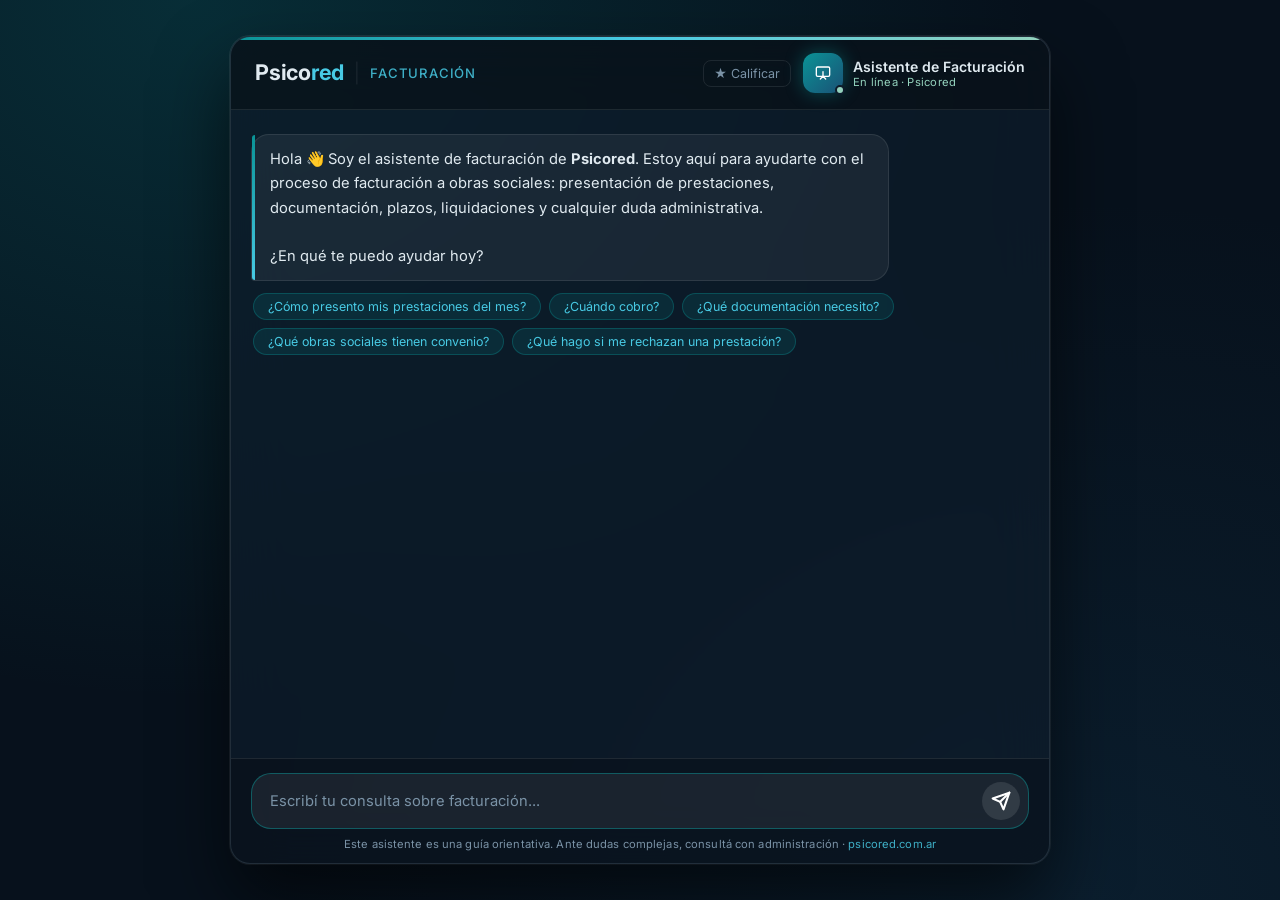
<file: facturacion_psicored/index.html>
<!DOCTYPE html>
<html lang="es">

<head>
    <meta charset="UTF-8">
    <meta name="viewport" content="width=device-width, initial-scale=1.0">
    <title>Asistente de Facturación | Psicored</title>
    <meta name="description"
        content="Asistente de facturación a obras sociales de Psicored. Guía paso a paso para psicólogos y profesionales de la salud mental.">
    <link rel="stylesheet" href="style.css">
    <link href="https://fonts.googleapis.com/css2?family=Inter:wght@400;500;600;700&display=swap" rel="stylesheet">
</head>

<body>
    <div class="app-container">
        <header class="app-header">
            <div class="header-brand">
                <div class="logo-wordmark">
                    <span class="logo-psi">Psico</span><span class="logo-red">red</span>
                </div>
                <span class="header-divider">|</span>
                <span class="header-subtitle">Facturación</span>
            </div>
            <div class="header-right">
                <button id="openRatingBtn" class="rating-header-btn" title="Calificar esta conversación" onclick="showRatingModal()">
                    &#9733; Calificar
                </button>
                <div class="header-assistant">
                    <div class="assistant-avatar">
                        <svg viewBox="0 0 24 24" width="16" height="16" fill="none" stroke="white" stroke-width="2" stroke-linecap="round" stroke-linejoin="round">
                            <rect x="2" y="3" width="20" height="14" rx="2"/><polyline points="8 21 12 17 16 21"/><line x1="12" y1="17" x2="12" y2="10"/>
                        </svg>
                        <div class="avatar-dot pulse"></div>
                    </div>
                    <div class="assistant-info">
                        <span class="assistant-name">Asistente de Facturación</span>
                        <span class="assistant-status">En línea · Psicored</span>
                    </div>
                </div>
            </div>
        </header>

        <main class="chat-container" id="chatContainer"></main>

        <footer class="input-container">
            <div class="input-wrapper">
                <textarea id="messageInput" placeholder="Escribí tu consulta sobre facturación..." rows="1" disabled></textarea>
                <button id="sendButton" class="send-btn" aria-label="Enviar mensaje" disabled>
                    <svg viewBox="0 0 24 24" width="20" height="20" stroke="currentColor" stroke-width="2.5" fill="none"
                        stroke-linecap="round" stroke-linejoin="round">
                        <line x1="22" y1="2" x2="11" y2="13"></line>
                        <polygon points="22 2 15 22 11 13 2 9 22 2"></polygon>
                    </svg>
                </button>
            </div>
            <p class="footer-note">
                Este asistente es una guía orientativa. Ante dudas complejas, consultá con administración ·
                <a href="https://psicored.com.ar" target="_blank">psicored.com.ar</a>
            </p>
        </footer>
    </div>
    <script src="script.js"></script>
</body>

</html>
</file>
<file: facturacion_psicored/style.css>
:root {
    /* Psicored brand palette — deep teal/navy + warm aqua accent */
    --ps-navy:   #0d1b2a;
    --ps-darker: #07111c;
    --ps-teal:   #0a9396;
    --ps-aqua:   #48cae4;
    --ps-blue:   #1a5276;
    --ps-light:  #94d2bd;
    --ps-card:   rgba(255, 255, 255, 0.05);
    --ps-border: rgba(255, 255, 255, 0.09);
    --text-main: #e0eaf0;
    --text-muted: #7a92a6;
    --msg-user-bg: var(--ps-teal);
    --msg-ai-bg: rgba(255, 255, 255, 0.06);
}

*, *::before, *::after { box-sizing: border-box; margin: 0; padding: 0; }

html, body {
    height: 100%;
    font-family: 'Inter', sans-serif;
    background: var(--ps-darker);
    color: var(--text-main);
}

body {
    background:
        radial-gradient(ellipse at 15% 0%,  rgba(10,147,150,.22) 0%, transparent 55%),
        radial-gradient(ellipse at 85% 100%, rgba(26,82,118,.20)  0%, transparent 55%),
        var(--ps-darker);
    display: flex;
    justify-content: center;
    align-items: center;
    min-height: 100vh;
}

.app-container {
    width: 100%;
    max-width: 820px;
    height: 100vh;
    display: flex;
    flex-direction: column;
    position: relative;
    background: rgba(13, 27, 42, 0.78);
    backdrop-filter: blur(28px);
    -webkit-backdrop-filter: blur(28px);
    border: 1px solid var(--ps-border);
    overflow: hidden;
}

@media (min-width: 640px) {
    .app-container {
        height: 92vh;
        border-radius: 20px;
        box-shadow: 0 36px 72px rgba(0,0,0,.6), 0 0 0 1px var(--ps-border);
    }
}

/* Top brand stripe */
.app-container::before {
    content: '';
    position: absolute;
    top: 0; left: 0; right: 0;
    height: 3px;
    background: linear-gradient(90deg, var(--ps-teal) 0%, var(--ps-aqua) 50%, var(--ps-light) 100%);
    border-radius: 20px 20px 0 0;
    z-index: 10;
}

.app-header {
    display: flex;
    align-items: center;
    justify-content: space-between;
    padding: 16px 24px;
    background: rgba(0, 0, 0, .30);
    border-bottom: 1px solid var(--ps-border);
    gap: 16px;
}

.header-brand {
    display: flex;
    align-items: center;
    gap: 10px;
}

.logo-wordmark {
    font-size: 1.35rem;
    font-weight: 700;
    letter-spacing: -.01em;
    line-height: 1;
}

.logo-psi  { color: var(--text-main); }
.logo-red  { color: var(--ps-aqua); }

.header-divider {
    color: var(--ps-border);
    font-size: 1.2rem;
    font-weight: 300;
}

.header-subtitle {
    font-size: .82rem;
    font-weight: 500;
    color: var(--ps-aqua);
    letter-spacing: .06em;
    text-transform: uppercase;
    opacity: .85;
}

.header-right {
    display: flex;
    align-items: center;
    gap: 12px;
}

.header-assistant {
    display: flex;
    align-items: center;
    gap: 10px;
}

.assistant-avatar {
    position: relative;
    width: 40px;
    height: 40px;
    border-radius: 12px;
    background: linear-gradient(135deg, var(--ps-teal), var(--ps-blue));
    display: flex;
    align-items: center;
    justify-content: center;
    box-shadow: 0 0 18px rgba(10,147,150,.45);
    flex-shrink: 0;
}

.avatar-dot {
    position: absolute;
    bottom: -2px;
    right: -2px;
    width: 10px;
    height: 10px;
    border-radius: 50%;
    background: var(--ps-light);
    border: 2px solid var(--ps-navy);
}

.pulse { animation: pulse 2.4s infinite; }

@keyframes pulse {
    0%   { box-shadow: 0 0 0 0 rgba(148,210,189,.7); }
    70%  { box-shadow: 0 0 0 7px rgba(148,210,189,0); }
    100% { box-shadow: 0 0 0 0 rgba(148,210,189,0); }
}

.assistant-info {
    display: flex;
    flex-direction: column;
    align-items: flex-start;
}

.assistant-name {
    font-size: .88rem;
    font-weight: 600;
    color: var(--text-main);
}

.assistant-status {
    font-size: .70rem;
    color: var(--ps-light);
    letter-spacing: .02em;
}

.chat-container {
    flex: 1;
    overflow-y: auto;
    padding: 24px 20px;
    display: flex;
    flex-direction: column;
    gap: 14px;
    scroll-behavior: smooth;
}

.chat-container::-webkit-scrollbar { width: 5px; }
.chat-container::-webkit-scrollbar-track { background: transparent; }
.chat-container::-webkit-scrollbar-thumb { background: rgba(255,255,255,.08); border-radius: 10px; }

.message-wrapper { display: flex; flex-direction: column; gap: 4px; }
.message-wrapper.ai    { align-items: flex-start; }
.message-wrapper.user  { align-items: flex-end; }
.message-wrapper.error { align-items: center; }

.message {
    max-width: 82%;
    padding: 12px 16px;
    border-radius: 18px;
    font-size: .92rem;
    line-height: 1.65;
    word-wrap: break-word;
    animation: floatIn .25s ease-out forwards;
    opacity: 0;
    transform: translateY(8px);
}

@keyframes floatIn { to { opacity: 1; transform: translateY(0); } }

.message.ai {
    background: var(--msg-ai-bg);
    border: 1px solid var(--ps-border);
    align-self: flex-start;
    border-bottom-left-radius: 4px;
    color: var(--text-main);
    position: relative;
    padding-left: 18px;
}

.message.ai::before {
    content: '';
    display: block;
    width: 3px;
    height: 100%;
    background: linear-gradient(180deg, var(--ps-teal), var(--ps-aqua));
    position: absolute;
    left: 0; top: 0;
    border-radius: 4px 0 0 4px;
}

.message.user {
    background: linear-gradient(135deg, var(--ps-teal), var(--ps-blue));
    align-self: flex-end;
    border-bottom-right-radius: 4px;
    color: #fff;
    box-shadow: 0 4px 16px rgba(10,147,150,.32);
}

.message.error {
    background: rgba(206,93,76,.1);
    border: 1px solid rgba(206,93,76,.3);
    color: #f08070;
    align-self: center;
    font-size: .82rem;
    text-align: center;
    border-radius: 12px;
}

/* Quick suggestion chips */
.quick-chips {
    display: flex;
    flex-wrap: wrap;
    gap: 8px;
    margin-top: 8px;
    align-self: flex-start;
    padding-left: 2px;
}

.chip {
    background: rgba(10,147,150,.15);
    border: 1px solid rgba(10,147,150,.35);
    color: var(--ps-aqua);
    border-radius: 20px;
    padding: 5px 14px;
    font-size: .78rem;
    cursor: pointer;
    transition: background .15s, transform .1s;
    font-family: inherit;
}

.chip:hover {
    background: rgba(10,147,150,.28);
    transform: translateY(-1px);
}

.input-container {
    padding: 14px 20px 12px;
    background: rgba(0,0,0,.22);
    border-top: 1px solid var(--ps-border);
}

.input-wrapper {
    display: flex;
    align-items: flex-end;
    gap: 10px;
    background: rgba(255,255,255,.05);
    border: 1px solid var(--ps-border);
    border-radius: 20px;
    padding: 8px 8px 8px 18px;
    transition: border-color .2s, background .2s;
}

.input-wrapper:focus-within {
    border-color: rgba(10,147,150,.5);
    background: rgba(255,255,255,.07);
}

textarea {
    flex: 1;
    background: transparent;
    border: none;
    outline: none;
    color: var(--text-main);
    font-family: inherit;
    font-size: .92rem;
    resize: none;
    max-height: 120px;
    padding: 8px 0;
    line-height: 1.5;
}

textarea::placeholder { color: var(--text-muted); }

.send-btn {
    width: 38px;
    height: 38px;
    border-radius: 50%;
    border: none;
    background: linear-gradient(135deg, var(--ps-teal), var(--ps-blue));
    color: #fff;
    display: flex;
    align-items: center;
    justify-content: center;
    cursor: pointer;
    flex-shrink: 0;
    transition: transform .15s, opacity .15s, box-shadow .15s;
    box-shadow: 0 4px 12px rgba(10,147,150,.4);
}

.send-btn:hover:not(:disabled) { transform: scale(1.08); box-shadow: 0 6px 18px rgba(10,147,150,.55); }
.send-btn:disabled { background: rgba(255,255,255,.1); box-shadow: none; cursor: not-allowed; }

.footer-note { text-align: center; font-size: .70rem; color: var(--text-muted); margin-top: 8px; letter-spacing: .01em; }
.footer-note a { color: var(--ps-aqua); text-decoration: none; opacity: .85; }
.footer-note a:hover { opacity: 1; text-decoration: underline; }

.typing-indicator {
    display: flex;
    gap: 5px;
    padding: 14px 18px 14px 20px;
    background: var(--msg-ai-bg);
    border: 1px solid var(--ps-border);
    border-radius: 18px;
    border-bottom-left-radius: 4px;
    align-self: flex-start;
    animation: floatIn .25s ease-out forwards;
}

.dot { width: 6px; height: 6px; background: var(--ps-teal); border-radius: 50%; animation: bounce 1.2s infinite ease-in-out both; opacity: .7; }
.dot:nth-child(1) { animation-delay: -0.32s; }
.dot:nth-child(2) { animation-delay: -0.16s; }

@keyframes bounce {
    0%, 80%, 100% { transform: scale(0.6); opacity: .4; }
    40%            { transform: scale(1);   opacity: 1;  }
}

/* Thumbs */
.thumbs-row { display: flex; gap: 4px; padding-left: 18px; opacity: 0; transition: opacity .2s; }
.message-wrapper:hover .thumbs-row { opacity: 1; }
.thumb-btn { background: transparent; border: 1px solid transparent; border-radius: 6px; font-size: .82rem; cursor: pointer; padding: 2px 6px; color: var(--text-muted); transition: background .15s, border-color .15s, transform .1s; }
.thumb-btn:hover:not(:disabled) { background: rgba(255,255,255,.07); border-color: var(--ps-border); transform: scale(1.15); }
.thumb-btn:disabled { cursor: default; }
.thumb-btn.thumb-selected { background: rgba(10,147,150,.18); border-color: rgba(10,147,150,.45); }

/* Rating header btn */
.rating-header-btn { background: transparent; border: 1px solid var(--ps-border); color: var(--text-muted); border-radius: 8px; padding: 5px 10px; font-size: .78rem; font-family: inherit; cursor: pointer; transition: background .15s, color .15s, border-color .15s; white-space: nowrap; }
.rating-header-btn:hover { background: rgba(255,255,255,.07); color: var(--ps-aqua); border-color: rgba(72,202,228,.4); }

/* Rating modal */
.rating-overlay { position: fixed; inset: 0; background: rgba(7,17,28,.78); backdrop-filter: blur(8px); -webkit-backdrop-filter: blur(8px); z-index: 200; display: flex; align-items: center; justify-content: center; padding: 20px; animation: fadeInOverlay .25s ease; }
@keyframes fadeInOverlay { from { opacity:0; } to { opacity:1; } }
.rating-card { position: relative; background: rgba(13,27,42,.97); border: 1px solid var(--ps-border); border-radius: 20px; padding: 36px 32px 28px; max-width: 380px; width: 100%; box-shadow: 0 24px 64px rgba(0,0,0,.65); display: flex; flex-direction: column; align-items: center; gap: 14px; animation: slideUpCard .3s ease; }
@keyframes slideUpCard { from { transform: translateY(20px); opacity:0; } to { transform: translateY(0); opacity:1; } }
.rating-close { position: absolute; top: 12px; right: 14px; background: transparent; border: none; color: var(--text-muted); font-size: 1.3rem; cursor: pointer; transition: color .15s; }
.rating-close:hover { color: var(--text-main); }
.rating-title { font-size: 1.1rem; font-weight: 600; color: var(--text-main); text-align: center; }
.rating-subtitle { font-size: .82rem; color: var(--text-muted); text-align: center; }

.stars-row { display: flex; gap: 6px; }
.star-btn { background: transparent; border: none; font-size: 2rem; cursor: pointer; color: rgba(255,255,255,.15); transition: color .15s, transform .1s; line-height: 1; }
.star-btn:hover, .star-btn.star-hover { color: var(--ps-aqua); transform: scale(1.2); }
.star-btn.star-active { color: var(--ps-aqua); }

.rating-comment { width: 100%; background: rgba(255,255,255,.05); border: 1px solid var(--ps-border); border-radius: 10px; padding: 10px 14px; color: var(--text-main); font-family: inherit; font-size: .85rem; resize: none; outline: none; transition: border-color .2s; }
.rating-comment:focus { border-color: rgba(10,147,150,.5); }
.rating-comment::placeholder { color: var(--text-muted); }
.rating-submit { background: linear-gradient(135deg, var(--ps-teal), var(--ps-blue)); color: #fff; border: none; border-radius: 10px; padding: 10px 28px; font-family: inherit; font-size: .9rem; font-weight: 600; cursor: pointer; transition: transform .15s, box-shadow .15s, opacity .2s; box-shadow: 0 4px 16px rgba(10,147,150,.38); }
.rating-submit:hover:not(:disabled) { transform: translateY(-1px); box-shadow: 0 6px 20px rgba(10,147,150,.55); }
.rating-submit:disabled { opacity: .45; cursor: not-allowed; box-shadow: none; }
.rating-thanks { min-height: 120px; justify-content: center; }
</file>
